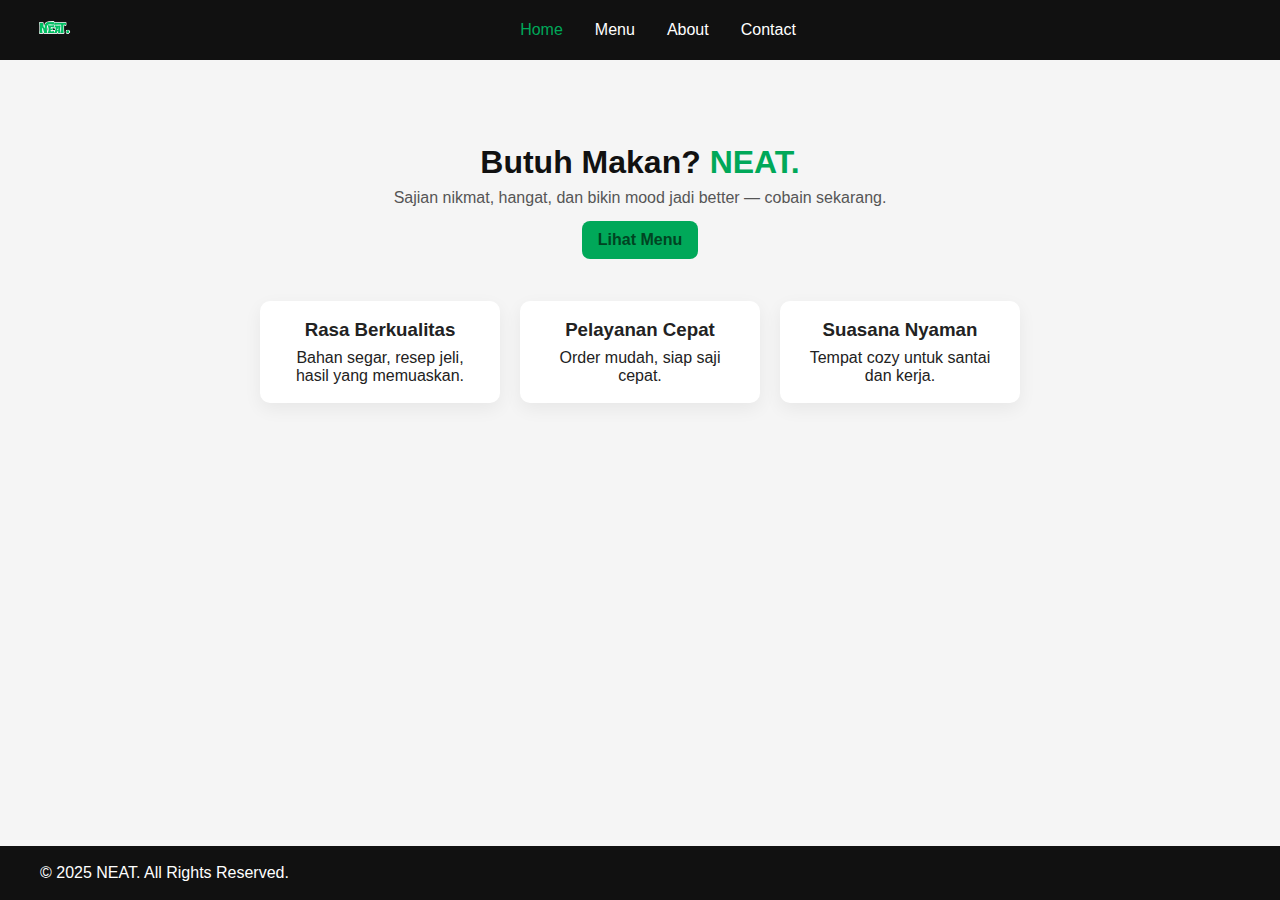
<file: UTS/index.html>
<!DOCTYPE html>
<html lang="id">
<head>
  <meta charset="utf-8" />
  <meta name="viewport" content="width=device-width,initial-scale=1" />
  <title>NEAT. | Butuh Makan?</title>
  <link rel="stylesheet" href="style.css" />
  <script defer src="script.js"></script>
</head>
<body>
  <header>
    <nav class="navbar">
      <div class="logo">
        <img src="image/NEAT Logo.png" alt="NEAT Logo">
      </div>

      <ul class="nav-links">
        <li><a href="index.html" class="active">Home</a></li>
        <li><a href="menu.html">Menu</a></li>
        <li><a href="about.html">About</a></li>
        <li><a href="contact.html">Contact</a></li>
      </ul>
      <!-- no cart on home -->
    </nav>
  </header>

  <main>
    <section class="hero">
      <h1>Butuh Makan? <span>NEAT.</span></h1>
      <p class="hero-sub">Sajian nikmat, hangat, dan bikin mood jadi better — cobain sekarang.</p>
      <a class="btn" href="menu.html">Lihat Menu</a>
    </section>

    <section class="features">
      <div class="feature">
        <h3>Rasa Berkualitas</h3>
        <p>Bahan segar, resep jeli, hasil yang memuaskan.</p>
      </div>
      <div class="feature">
        <h3>Pelayanan Cepat</h3>
        <p>Order mudah, siap saji cepat.</p>
      </div>
      <div class="feature">
        <h3>Suasana Nyaman</h3>
        <p>Tempat cozy untuk santai dan kerja.</p>
      </div>
    </section>
  </main>

  <footer>
    <p>© 2025 NEAT. All Rights Reserved.</p>
  </footer>
</body>
</html>
</file>
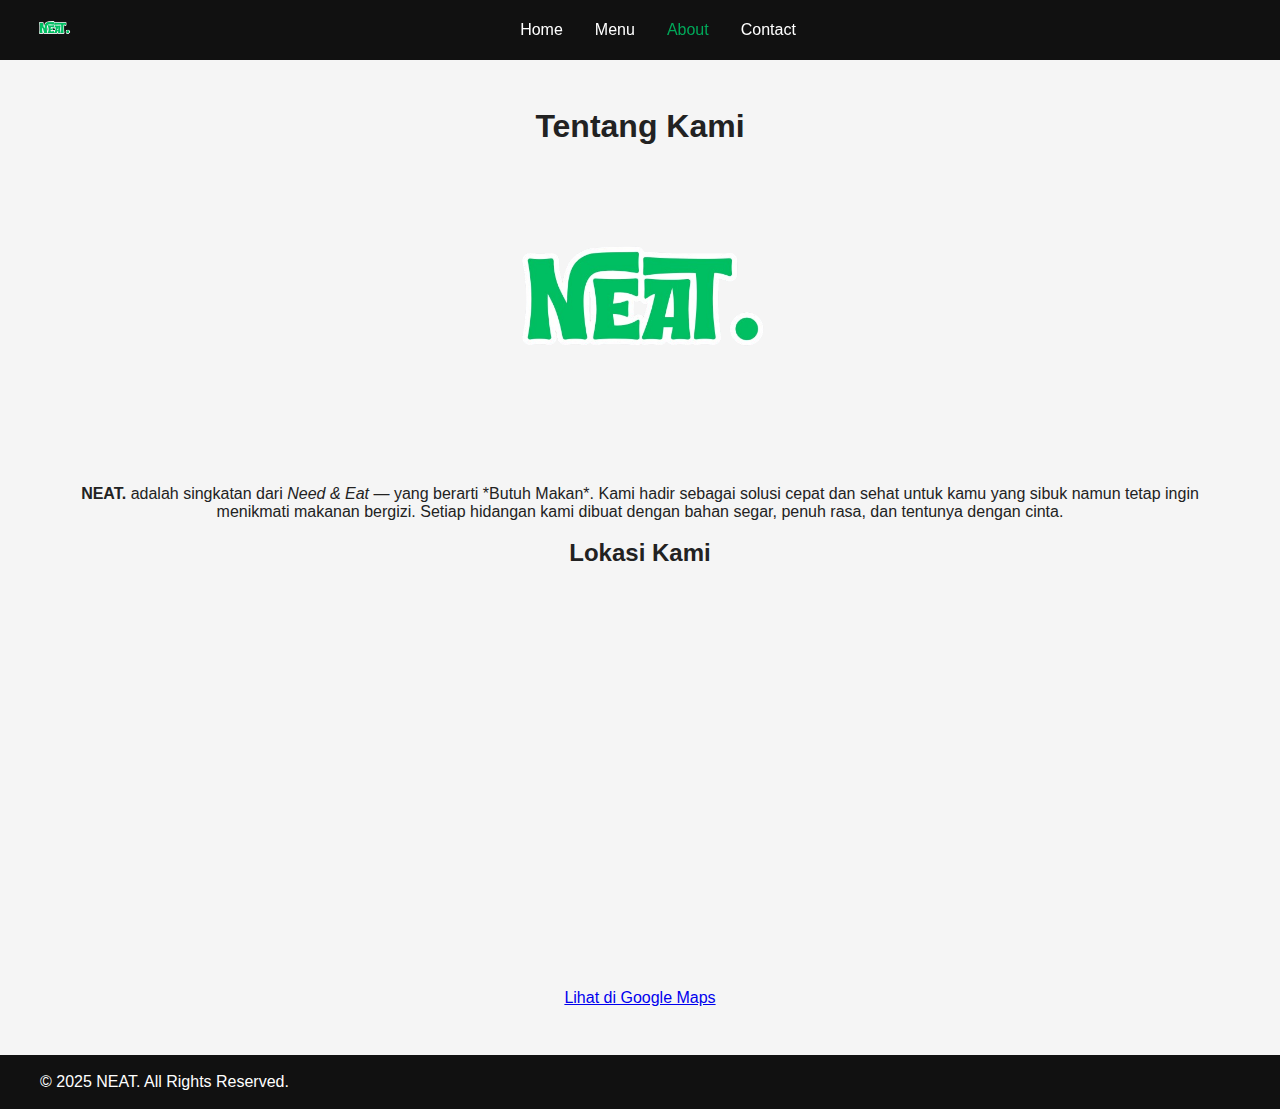
<file: UTS/about.html>
<!DOCTYPE html>
<html lang="id">
<head>
  <meta charset="UTF-8">
  <meta name="viewport" content="width=device-width, initial-scale=1.0">
  <title>About | NEAT.</title>
  <link rel="stylesheet" href="style.css">
</head>
<body>
  <header>
    <div class="navbar">
      <div class="logo">
        <img src="image/NEAT Logo.png" alt="NEAT Logo">
      </div>
      <ul class="nav-links">
        <li><a href="index.html">Home</a></li>
        <li><a href="menu.html">Menu</a></li>
        <li><a href="about.html" class="active">About</a></li>
        <li><a href="contact.html">Contact</a></li>
      </ul>
    </div>
  </header>

  <main>
    <h1>Tentang Kami</h1>
    <img src="image/NEAT Logo.png" alt="Logo NEAT" class="about-logo">

    <p><strong>NEAT.</strong> adalah singkatan dari <em>Need & Eat</em> — yang berarti *Butuh Makan*.  
    Kami hadir sebagai solusi cepat dan sehat untuk kamu yang sibuk namun tetap ingin menikmati makanan bergizi.  
    Setiap hidangan kami dibuat dengan bahan segar, penuh rasa, dan tentunya dengan cinta.</p>

    <br>
    <h2>Lokasi Kami</h2>
    <div class="map-container">
      <iframe 
        src="https://www.google.com/maps/embed?pb=!1m18!1m12!1m3!1d3952.123456789!2d112.7357866!3d-7.3195636!2m3!1f0!2f0!3f0!3m2!1i1024!2i768!4f13.1!3m3!1m2!1s0x2e7881f1f1f1f1f1%3A0x1234567890abcdef!2sJl.%20Ketintang%20No.156%2C%20Ketintang%2C%20Kec.%20Gayungan%2C%20Surabaya%2C%20Jawa%20Timur%2060231!5e0!3m2!1sid!2sid!4v1616161616161!5m2!1sid!2sid" 
        width="600" 
        height="400" 
        style="border:0;" 
        allowfullscreen="" 
        loading="lazy">
      </iframe>
    </div>
    <br>
    <a href="https://maps.app.goo.gl/meWZBXXsNx4T4FFS6" target="_blank" class="maps-link">Lihat di Google Maps</a>
  </main>

  <footer>
    <p>© 2025 NEAT. All Rights Reserved.</p>
  </footer>

  <script src="script.js"></script>
</body>
</html>
</file>
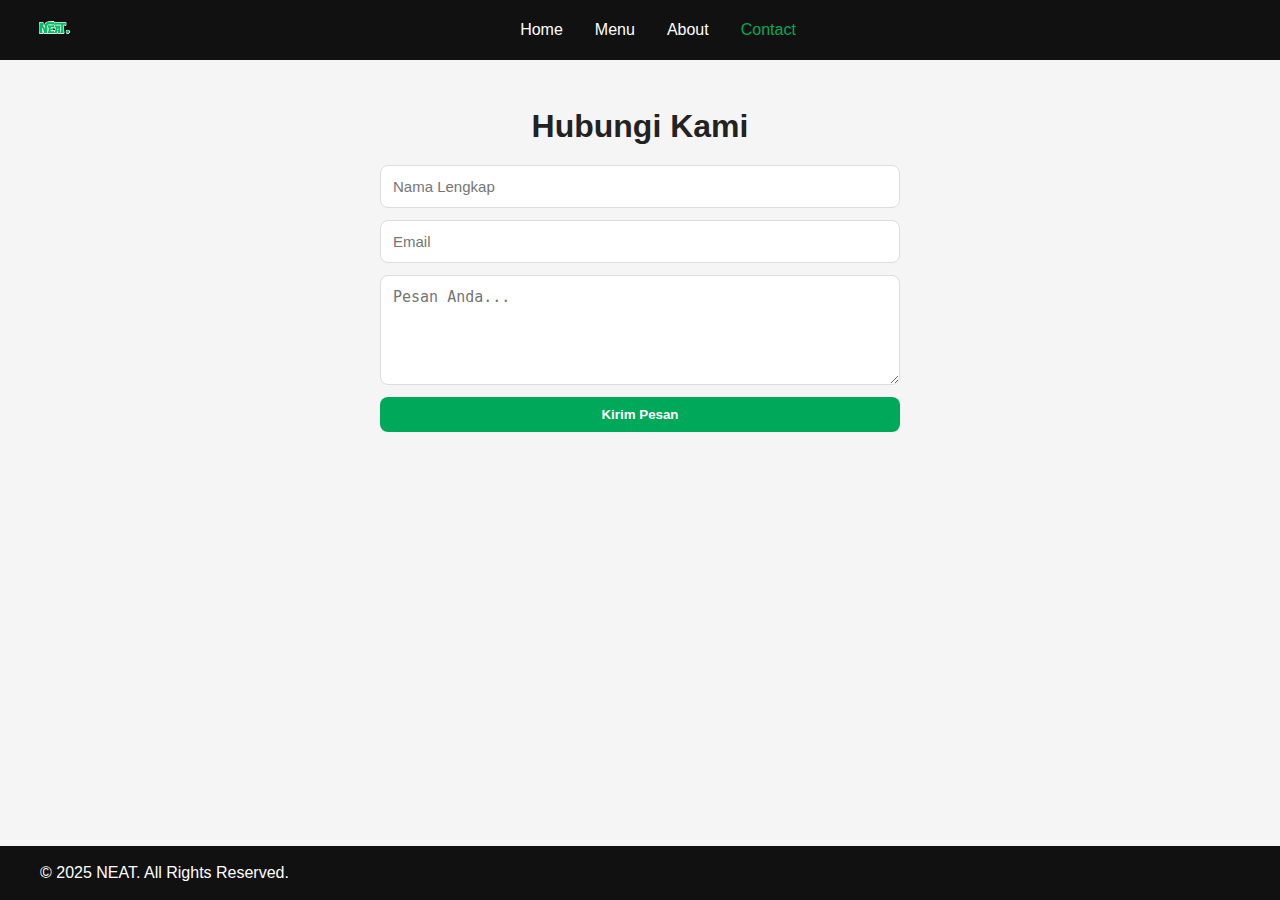
<file: UTS/contact.html>
<!DOCTYPE html>
<html lang="id">
<head>
  <meta charset="utf-8" />
  <meta name="viewport" content="width=device-width,initial-scale=1" />
  <title>Contact | NEAT.</title>
  <link rel="stylesheet" href="style.css" />
  <script defer src="script.js"></script>
</head>
<body>
  <header>
    <nav class="navbar">
      <div class="logo">
        <img src="image/NEAT Logo.png" alt="NEAT Logo">
      </div>

      <ul class="nav-links">
        <li><a href="index.html">Home</a></li>
        <li><a href="menu.html">Menu</a></li>
        <li><a href="about.html">About</a></li>
        <li><a href="contact.html" class="active">Contact</a></li>
      </ul>
    </nav>
  </header>

  <main>
    <h1>Hubungi Kami</h1>
    <form id="contactForm" class="contact-form">
      <input type="text" id="name" placeholder="Nama Lengkap" required>
      <input type="email" id="email" placeholder="Email" required>
      <textarea id="message" placeholder="Pesan Anda..." required></textarea>
      <button type="submit" class="btn primary">Kirim Pesan</button>
    </form>
    <p id="contactFeedback" class="feedback"></p>
  </main>

  <footer>
    <p>© 2025 NEAT. All Rights Reserved.</p>
  </footer>
</body>
</html>
</file>
<file: UTS/style.css>
/* Reset & dasar */
* { box-sizing: border-box; margin:0; padding:0; }
body {
  font-family: "Poppins", sans-serif;
  background:#f5f5f5;
  color:#222;
  min-height:100vh;
  display:flex;
  flex-direction:column;
}

/* HEADER / NAVBAR */
header { background:#111; width:100%; }
.navbar {
  display:flex;
  align-items:center;
  justify-content:center; /* pusatkan area menu */
  padding:12px 36px;
  position:sticky; top:0; z-index:200;
}

/* logo kiri */
.logo { display:flex; align-items:center; gap:8px; margin-right:auto; }
.logo img{ height:36px; display:block; }
.brand-text{ color:#fff; font-weight:600; font-size:18px; }

/* nav links tengah */
.nav-links {
  list-style:none;
  display:flex;
  gap:28px;
  justify-content:center;
  flex-grow:1;
}
.nav-links li a {
  color:#fff;
  text-decoration:none;
  font-size:16px;
  padding:6px 2px;
  transition: color .18s;
}
.nav-links li a:hover,
.nav-links li a.active { color:#00a859; }

/* cart icon kanan (hanya di menu.html) */
.cart-icon { margin-left:auto; display:flex; align-items:center; gap:8px; }
.cart-btn { background:transparent; border:0; color:#fff; font-size:20px; cursor:pointer; }
.cart-count {
  background:#00a859; color:#fff; font-weight:700;
  border-radius:999px; padding:4px 8px; font-size:13px;
}

/* MAIN */
main{ flex:1; padding:48px 80px; text-align:center; }

/* HERO (index) */
.hero{ padding:36px 0 18px 0; }
.hero h1{ font-size:32px; color:#111; margin-bottom:8px; }
.hero span{ color:#00a859; }
.hero-sub{ color:#555; margin-bottom:14px; }
.btn{
  display:inline-block; background:#00a859; color:#042; padding:10px 16px;
  border-radius:8px; text-decoration:none; font-weight:700; border:0; cursor:pointer;
}
.btn.secondary{ background:#fff; color:#042; border:1px solid #e6e6e6; }
.btn.primary{ background:#00a859; color:#fff; }

/* FEATURES (home) */
.features{ display:flex; gap:20px; justify-content:center; margin-top:24px; flex-wrap:wrap; }
.feature{ background:#fff; padding:18px; border-radius:10px; width:240px; box-shadow:0 6px 18px rgba(2,6,23,0.06); }
.feature h3{ margin-bottom:8px; }

/* MENU GRID */
.menu-container{ display:flex; gap:34px; justify-content:center; flex-wrap:wrap; margin-top:20px; }
.menu-card{ width:280px; background:#fff; border-radius:12px; overflow:hidden; box-shadow:0 6px 18px rgba(2,6,23,0.06); transition: transform .18s; }
.menu-card:hover{ transform:translateY(-6px); }
.menu-card img{ width:100%; height:180px; object-fit:cover; display:block; }
.menu-card-content{ padding:16px; text-align:left; position:relative; }
.menu-card-content h3{ font-size:20px; margin-bottom:6px; }
.menu-card-content p{ color:#666; font-size:14px; margin-bottom:10px; }
.card-bottom{ display:flex; align-items:center; justify-content:space-between; gap:10px; }
.price{ font-weight:700; color:#111; font-size:16px; }
.actions{ display:flex; align-items:center; gap:8px; }
.qty-input{ width:64px; padding:6px; border-radius:8px; border:1px solid #e0e0e0; text-align:center; }
.add-btn{ background:#00a859; color:#fff; border:0; padding:8px 12px; border-radius:10px; cursor:pointer; }

/* CONTACT FORM */
.contact-form{ margin:20px auto; max-width:520px; display:flex; flex-direction:column; gap:12px; }
.contact-form input, .contact-form textarea{
  padding:12px; border-radius:8px; border:1px solid #ddd; width:100%; font-size:15px;
}
.contact-form textarea{ min-height:110px; resize:vertical; }

/* FOOTER */
footer{ background:#111; color:#fff; text-align:left; padding:18px 40px; }

/* MODAL (cart & success) */
.modal{ position:fixed; inset:0; display:flex; align-items:flex-end; justify-content:center; background:rgba(0,0,0,0.28); padding:18px; z-index:400; }
.modal.hidden{ display:none; }
.modal.centered{ align-items:center; }
.modal-content{ width:100%; max-width:720px; background:#fff; border-radius:12px; padding:18px; position:relative; box-shadow:0 18px 60px rgba(2,6,23,0.25); }
.modal-content.small{ max-width:440px; text-align:center; }
.modal-close{ position:absolute; right:12px; top:8px; background:transparent; border:0; font-size:28px; cursor:pointer; }

/* CART ITEMS */
.cart-items{ max-height:320px; overflow:auto; display:flex; flex-direction:column; gap:10px; margin-top:12px; }
.cart-item{ display:flex; justify-content:space-between; gap:12px; align-items:center; padding:8px; border-radius:8px; background:#fbfbfb; }
.ci-left{ display:flex; gap:12px; align-items:center; }
.ci-name{ font-weight:700; }
.ci-price{ color:#666; font-size:14px; }
.qty-controls{ display:flex; gap:8px; align-items:center; }

/* cart footer */
.cart-footer{ display:flex; justify-content:space-between; align-items:center; margin-top:12px; gap:12px; }

/* TOAST (bottom-right) */
.toast{ position:fixed; right:18px; bottom:18px; background:#042; color:#fff; padding:12px 14px; border-radius:10px; z-index:500; box-shadow:0 12px 40px rgba(2,6,23,0.25); }
.toast.hidden{ display:none; }

/* responsive */
@media(max-width:880px){
  main{ padding:28px; }
  .nav-links{ gap:16px; }
  .menu-card{ width:90%; max-width:420px; }
  .features{ flex-direction:column; align-items:center; }
}

.about-logo {
  width: 280px;          /* ubah sesuai kebutuhan, misal 250–300px */
  height: auto;           /* biar proporsional */
  display: block;         /* biar bisa diatur posisi */
  margin: 30px auto;      /* tengah secara horizontal + jarak dari atas/bawah */
  border-radius: 10px;    /* opsional, biar sudutnya agak halus */
}

@media (max-width: 600px) {
  .about-logo {
    width: 200px;
  }
}
</file>
